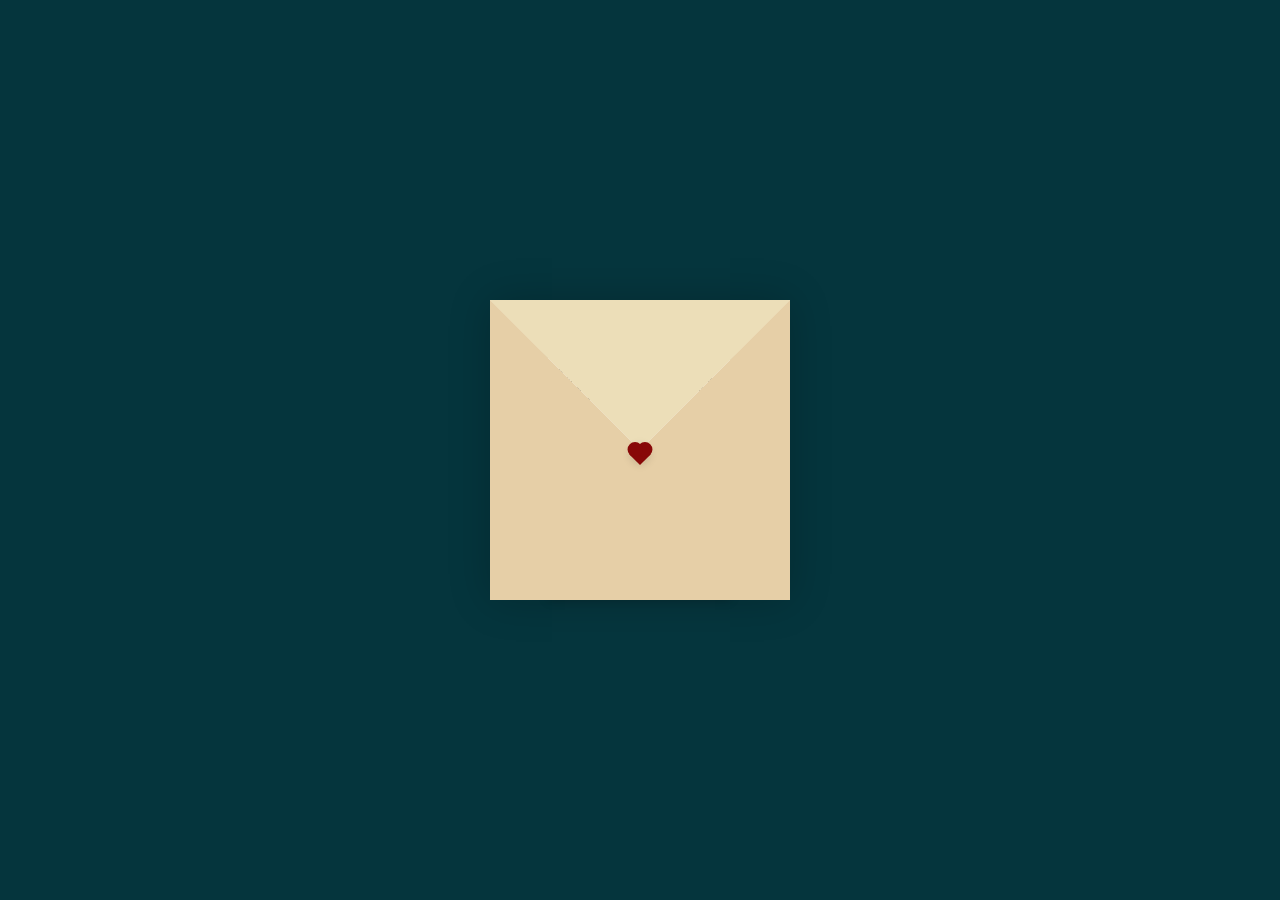
<file: index.html>
<!DOCTYPE html>
<html lang="en">
    <head>
        <meta charset="UTF-8">
        <meta http-equiv="X-UA-Compatible" content="IE=edge">
        <meta name="viewport" content="width=device-width, initial-scale=1.0">
        <title>Love Letter</title>
        <link rel="stylesheet" href="./style.css">
    </head>
    <body>
        <div class="container">
            <div class="envelope-wrapper">
                <div class="envelope">
                    <div class="letter">
                        <div class="text">
                            <strong>To Fiona</strong>
                            <p>
                                Can i be your Shrek to your Fiona 🥺🥴🫣
                                I saw you have Dandan in your name and i said awwww cute and its been so long since i wanted to say this but do you wanna add another Dan in your life
                            </p>
                        </div>
                    </div>
                </div>
                <div class="heart"></div>
            </div>
        </div>
        <script>
                const envelope = document.querySelector('.envelope-wrapper');
                envelope.addEventListener('click', () => {
                    envelope.classList.toggle('flap');
                });
        </script>
    </body>
</html>
</file>
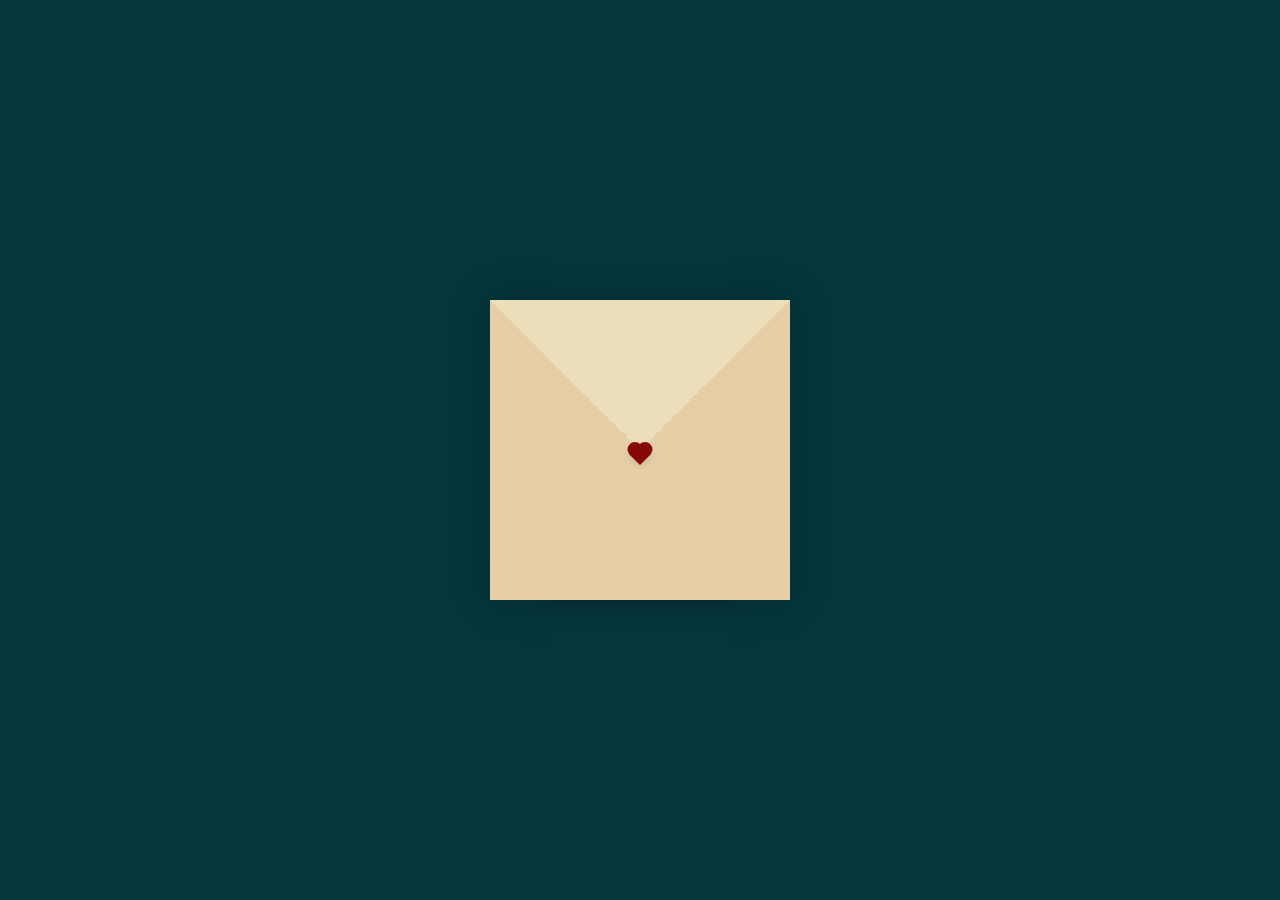
<file: loveletter.html>
<!DOCTYPE html>
<html lang="en">
    <head>
        <meta charset="UTF-8">
        <meta http-equiv="X-UA-Compatible" content="IE=edge">
        <meta name="viewport" content="width=device-width, initial-scale=1.0">
        <title>Love Letter</title>
        <link rel="stylesheet" href="./style.css">
    </head>
    <body>
        <div class="container">
            <div class="envelope-wrapper">
                <div class="envelope">
                    <div class="letter">
                        <div class="text">
                            <strong>To my dearest Fiona😍😍</strong>
                            <p>
                                Hi ate Fiona I know we aren't really a thing yet and we're still getting to know each other so I'm gonna introduce my self hi I'm Danilo 18 years old nakatira sa puso mo hehehe pangarap is maging akin ka mweheheh at Ang motto ko is kung mahal mo ko mas mahal kita all kidding aside to get to know you is one of the most amazing things in the world to hear you talk is music to my ears pero hanggang Doon na lng muna baka ma oayan ka pag tinadtad kita jan ng compliments eh HAHAHAHA. Oh and btw po can i have pictures po🥺
                            </p>
                        </div>
                    </div>
                </div>
                <div class="heart"></div>
            </div>
        </div>
        <script>
                const envelope = document.querySelector('.envelope-wrapper');
                envelope.addEventListener('click', () => {
                    envelope.classList.toggle('flap');
                });
        </script>
    </body>
</html>
</file>
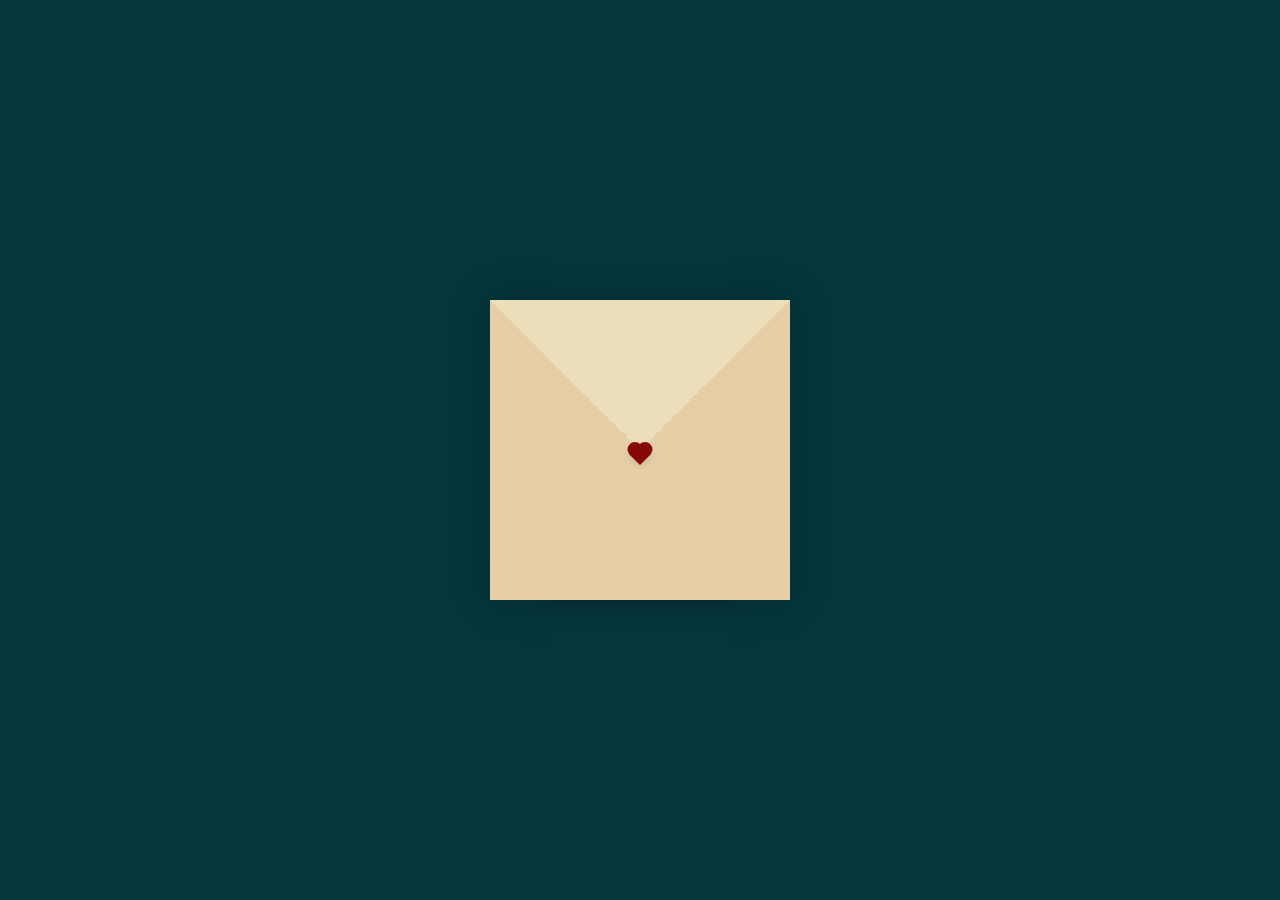
<file: main.html>
<!DOCTYPE html>
<html lang="en">
    <head>
        <meta charset="UTF-8">
        <meta http-equiv="X-UA-Compatible" content="IE=edge">
        <meta name="viewport" content="width=device-width, initial-scale=1.0">
        <title>Love Letter</title>
        <link rel="stylesheet" href="./style.css">
    </head>
    <body>
        <div class="container">
            <div class="envelope-wrapper">
                <div class="envelope">
                    <div class="letter">
                        <div class="text">
                            <strong>To my dearest Fiona😍😍</strong>
                            <p>
                                Hi ate Fiona I know we aren't really a thing yet and we're still getting to know each other so I'm gonna introduce my self hi I'm Danilo 18 years old nakatira sa puso mo hehehe pangarap is maging akin ka mweheheh at Ang motto ko is kung mahal mo ko mas mahal kita all kidding aside to get to know you is one of the most amazing things in the world to hear you talk is music to my ears pero hanggang Doon na lng muna baka ma oayan ka pag tinadtad kita jan ng compliments eh HAHAHAHA. Oh and btw po can i have pictures po🥺
                            </p>
                        </div>
                    </div>
                </div>
                <div class="heart"></div>
            </div>
        </div>
        <script>
                const envelope = document.querySelector('.envelope-wrapper');
                envelope.addEventListener('click', () => {
                    envelope.classList.toggle('flap');
                });
        </script>
    </body>
</html>
</file>
<file: style.css>
:root{
    --primary: #fff;
    --bg-color: rgb(5,53,61);
    --bg-envelope-color: #f5edd1;
    --envelope-tab: #ecdeb8;
    --envelop-cover: #e6cfa7;
    --shadow-color: rgba(0,0,0,0.2);
    --txt-color: #444;
    --heart-color: rgb(136,8,8);
}
body{
    margin: 0;
    padding: 0;
    box-sizing: border-box;
    background: var(--bg-color);
    display: flex;
    align-items: center;
    justify-content: center;
}
.container{
    height: 100vh;
    display: grid;
    place-items: center;
}
.container > .envelope-wrapper{
    background: var(--bg-envelope-color);
    box-shadow: 0 0 40px var(--shadow-color);
}
.envelope-wrapper > .envelope{
    position: relative;
    width: 300px;
    height: 300px;
}
.envelope-wrapper > .envelope::before{
    content: '';
    position: absolute;
    z-index: 2;
    border-top: 150px solid var(--envelope-tab);
    border-right: 150px solid transparent;
    border-left: 150px solid transparent;
    top: 0;
    transform-origin: top;
    transition: all 0.5s ease-in-out 0.7s;
}
.envelope-wrapper > .envelope::after{
    content: '';
    position: absolute;
    z-index: 2;
    border-top: 150px solid transparent;
    border-left: 150px solid var(--envelop-cover);
    border-right: 150px solid var(--envelop-cover);
    border-bottom: 150px solid var(--envelop-cover);
    bottom: 0;
    
}
.letter{
    position: absolute;
    right: 20%;
    bottom: 0%;
    width: 54%;
    height: 80%;
    background: var(--primary);
    transition: all 1s ease-in-out;
    padding: 20px 10px;
    box-shadow: 0 0 10px var(--shadow-color);
}
.letter > .text{
    font-family: 'Gill Sans', 'Gill Sans MT', Calibri, 'Trebuchet MS', sans-serif;
    font-size: 8px;
    color: var(--txt-color);
    text-align: left;
}
.heart{
    position: absolute;
    top: 50%;
    left: 50%;
    width: 15px;
    height: 15px;
    background: var(--heart-color);
    z-index: 4;
    transform: translate(-50%, -20%) rotate(45deg);
    transition: transform 0.5s ease-in-out 1s;
    box-shadow: 0 0 10px var(--shadow-color);
    cursor: pointer;
}
.heart::before,
.heart::after{
    content: '';
    position: absolute;
    width: 15px;
    height: 15px;
    background-color    : var(--heart-color);
    border-radius: 50%;
}
.heart::before{
    top: -7.5px;
}
.heart::after{
    right: 7.5px
}
.flap > .envelope::before{
    z-index: 0;
    transform: rotateX(180deg);
}
.flap > .envelope .letter{
    bottom: 100px;
    transform : scale(1.5);
    transition-delay: 1s;
}
.flap > .heart{
    transform: rotate(90deg);
    transition-delay: 0.4;
}
</file>
